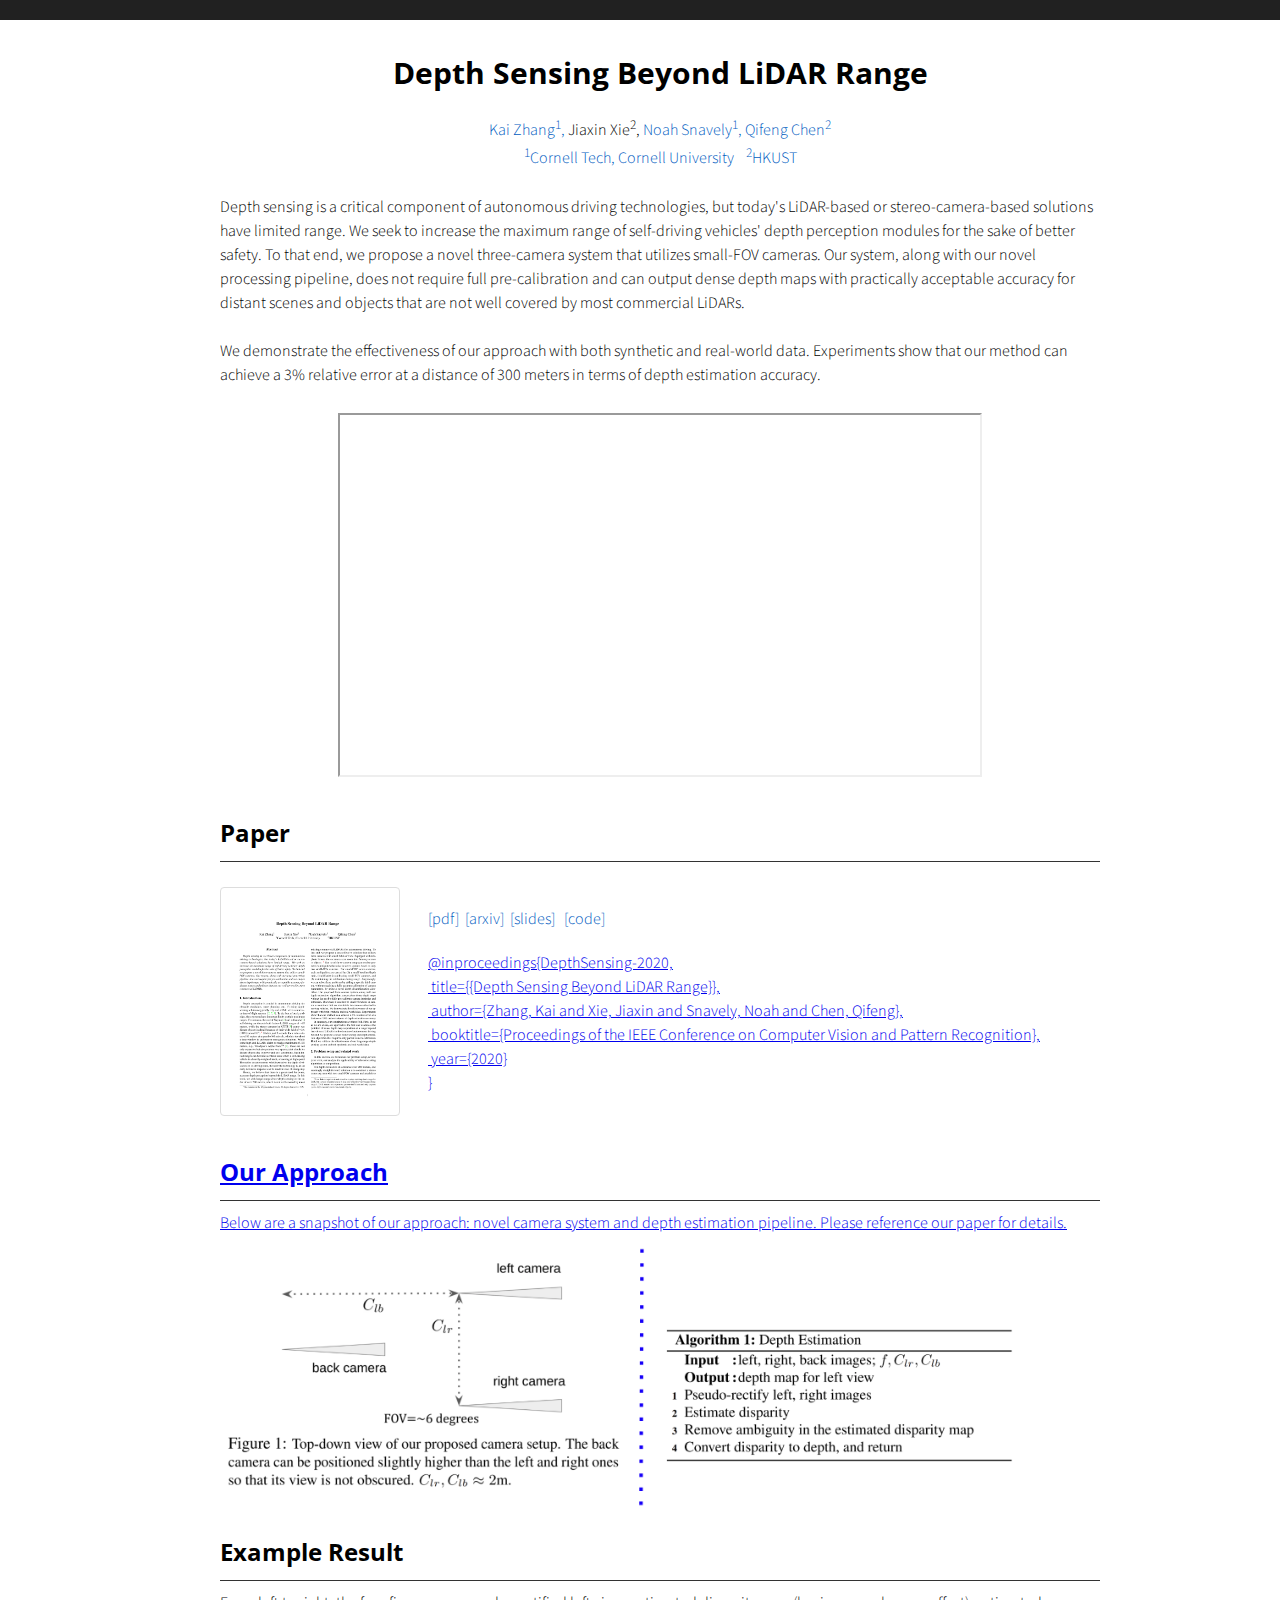
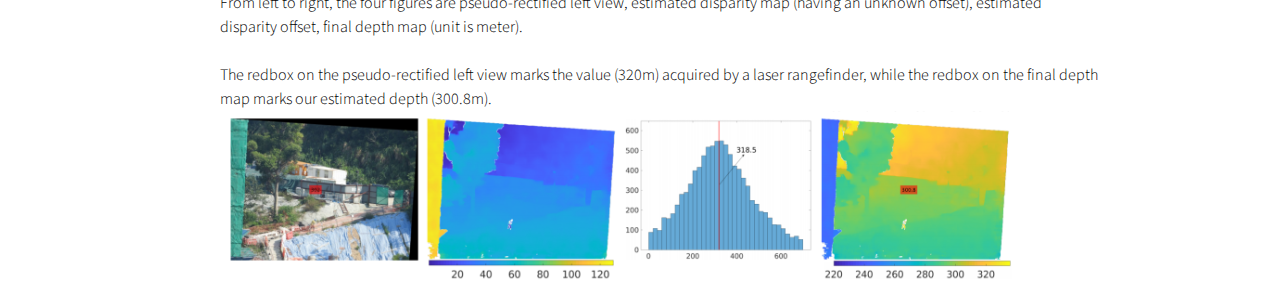
<file: index.html>
<!doctype html>
<html>

<head>
<script async src="https://www.googletagmanager.com/gtag/js?id=UA-148984682-3"></script>
<script>
  window.dataLayer = window.dataLayer || [];
  function gtag(){dataLayer.push(arguments);}
  gtag('js', new Date());

  gtag('config', 'UA-148984682-3');
</script>

  <title>Depth Sensing Beyond LiDAR Range</title>
  <meta charset="utf-8" name="viewport" content="width=device-width, initial-scale=1">
  <link href="css/frame.css" media="screen" rel="stylesheet" type="text/css" />
  <link href="css/controls.css" media="screen" rel="stylesheet" type="text/css" />
  <link href="css/custom.css" media="screen" rel="stylesheet" type="text/css" />
  <link href='https://fonts.googleapis.com/css?family=Open+Sans:400,700' rel='stylesheet' type='text/css'>
  <link href='https://fonts.googleapis.com/css?family=Open+Sans+Condensed:300,700' rel='stylesheet' type='text/css'>
  <link href="https://fonts.googleapis.com/css?family=Source+Sans+Pro:400,700" rel="stylesheet">
  <script src="https://ajax.googleapis.com/ajax/libs/jquery/3.3.1/jquery.min.js"></script>
  <script src="js/menu.js"></script>
  <style>
    .menu-index {
      color: rgb(255, 255, 255) !important;
      opacity: 1 !important;
      font-weight: 700 !important;
    }
  </style>
</head>

<body>
  <div class="menu-container"></div>
  <div class="content-container">
    <div class="content">
      <div class="content-table flex-column">

        <!--Title and Author-->
        <div class="flex-row">
          <div class="flex-item flex-column full-width">
            <h1 class="text" align="center">Depth Sensing Beyond LiDAR Range</h1>
            <p class="text" align="center">
              <a href="https://kai-46.github.io/website/">Kai Zhang<sup>1</sup>,</a>&nbsp;Jiaxin Xie<sup>2</sup>,&nbsp;<a href="http://cs.cornell.edu/~snavely">Noah Snavely<sup>1</sup>,</a>&nbsp;<a href="https://cqf.io/">Qifeng Chen<sup>2</sup></a><br>
              <a href="https://tech.cornell.edu/"> <sup>1</sup>Cornell Tech, Cornell University</a>&nbsp;&nbsp;&nbsp;&nbsp;<a href="https://www.ust.hk/home"><sup>2</sup>HKUST</a>
          </div>
        </div>
        <!--End of Title And Author-->

        <!--Abstract-->
        <div class="flex-row">
          <div class="flex-item flex-column full-width">
            <p class="text add-top-margin">
Depth sensing is a critical component of autonomous driving technologies, but today's LiDAR-based or stereo-camera-based solutions have limited range. We seek to increase the maximum range of self-driving vehicles' depth perception modules for the sake of better safety. To that end, we propose a novel three-camera system that utilizes small-FOV cameras. Our system, along with our novel processing pipeline, does not require full pre-calibration and can output dense depth maps with practically acceptable accuracy for distant scenes and objects that are not well covered by most commercial LiDARs. <br><br>

 We demonstrate the effectiveness of our approach with both synthetic and real-world data. Experiments show that our method can achieve a 3% relative error at a distance of 300 meters in terms of depth estimation accuracy.

            </p>
          </div>
        </div>
        <!--End of Abstarct-->

        <div class="flex-item flex-column full-width">
        <p align="center">
        <iframe width="640" height="360"
          src="https://www.youtube.com/embed/QXI5JQZ2JE0">
        </iframe>
        </p>
        </div>
 
        <!--Paper-->
        <div class="flex-row" id="paper">
          <div class="flex-item flex-column full-width">
            <h2 class="text add-top-margin">Paper</h2>
            <hr>
          </div>

          <div class="flex-item flex-item-stretch flex-column">
            <a href="./my_files/paper.pdf"><img class="image max-width-400" src="./my_files/paper_cover.png"></a>
          </div>

          <div class="flex-item flex-item-stretch-4 flex-column">
            <p class="text">
            <a href="./my_files/paper.pdf">[pdf]</a>&nbsp;&nbsp;<a href="https://arxiv.org/abs/2004.03048">[arxiv]</a>&nbsp;&nbsp;<a href="./my_files/slides.pdf">[slides]</a>
            &nbsp;&nbsp;<a href="https://github.com/Kai-46/DepthSensingBeyondLiDARRange">[code]
            </p>
            <p class="text">
              @inproceedings{DepthSensing-2020,<br>
                  &nbsp;title={{Depth Sensing Beyond LiDAR Range}},<br>
                  &nbsp;author={Zhang, Kai and Xie, Jiaxin and Snavely, Noah and Chen, Qifeng},<br>
                  &nbsp;booktitle={Proceedings of the IEEE Conference on Computer Vision and Pattern Recognition},<br>
                &nbsp;year={2020}<br>
              }<br></p>
          </div>
        </div>

        <!--Approach-->
        <div class="flex-row">
          <div class="flex-item flex-column full-width">
            <h2 class="text add-top-margin">Our Approach</h2>
            <hr>
 <!--            Our novel camera system consists of three small-FOV camereas that are able to zoom in distant scenes. The addition of the back camera, along with our novel depth estimation pipeline, makes it possible to address the geoemtric ambiguity, i.e., Bas-relief ambiguity, arising in the two-camera stereo setup. <br><br>
 -->
            Below are a snapshot of our approach: novel camera system and depth estimation pipeline. Please reference our paper for details. 
            <a href="./my_files/approach_overview.png" class="flex-column"><img width="800" src="./my_files/approach_overview.png"></a>
<!--             <a href="./my_files/camera_setup.png" class="flex-column"><img width="400" src="./my_files/camera_setup.png"></a>
            <a href="./my_files/depth_estimation.png" class="flex-column"><img width="400" src="./my_files/depth_estimation.png"></a> -->
          </div>
        </div>
        <!--End of Approach-->

        <!--Main Result-->
        <div class="flex-row" id="example-result">
          <div class="flex-item flex-column full-width">
            <h2 class="text add-top-margin">Example Result</h2>
            <hr>
            From left to right, the four figures are pseudo-rectified left view, estimated disparity map (having an unknown offset), estimated disparity offset, final depth map (unit is meter). <br><br>

            The redbox on the pseudo-rectified left view marks the value (320m) acquired by a laser rangefinder, while the redbox on the final depth map marks our estimated depth (300.8m). 
            <a href="./my_files/ex_results.png" class="flex-column"><img width="800" src="./my_files/ex_results.png"></a>

<!--          <h3 class="text add-top-margin">Input Images</h3>
          <div class="gallery">
            <a href="./my_files/0000_WV03_14NOV15_135121-P1BS-500171606160_05_P005.png" class="flex-column"><img src="./my_files/0000_WV03_14NOV15_135121-P1BS-500171606160_05_P005.png">
            </a>
            <a href="./my_files/0001_WV03_15JAN05_135727-P1BS-500497282040_01_P001.png" class="flex-column"><img src="./my_files/0001_WV03_15JAN05_135727-P1BS-500497282040_01_P001.png">
            </a>
            <a href="./my_files/0002_WV03_15JAN11_135414-P1BS-500497283010_01_P001.png" class="flex-column"><img src="./my_files/0002_WV03_15JAN11_135414-P1BS-500497283010_01_P001.png">
            </a>
            <p class="flex-column"><font size="50">&nbsp;&nbsp;&nbsp;&nbsp;&nbsp;&nbsp;...</font></p>
          </div>

         <p class="text add-top-margin">
            View all 47 input images&nbsp;<a href="https://drive.google.com/drive/folders/14jxu_hoRTCDoS_iD8k8nX2etVpwn_GmT?usp=sharing">[google drive link]</a>. The resolution of these images is around 30 cm per pixel.
          </p>

          <h3 class="text add-top-margin">Reconstructed Point Cloud</h3>
          <iframe src="./my_files/pointcloud.html" width="100%" height="500px" style="display: block;"></iframe>

          <h3 class="text add-top-margin">Metric Numbers</h3>
          <div class="gallery">
            <a href="./my_files/target_after_align.jpg" class="flex-column"><img src="./my_files/target_after_align.jpg">
              <div>Ground-truth Height Map</div>
            </a>
            <a href="./my_files/source_after_align.jpg" class="flex-column"><img src="./my_files/source_after_align.jpg">
              <div>Our Height Map</div>
            </a>
            <a href="./my_files/error_map.jpg" class="flex-column"><img src="./my_files/error_map.jpg">
              <div>Error Map</div>
            </a>
            <a href="./my_files/color_bar.png" class="flex-column"><img src="./my_files/color_bar.png">
              <div>Color Bar (Unit is Meter)</div>
            </a>
          </div>
          <p class="text">
          Median height error is 0.315 meters; completeness score is 72.5%. (completeness score is defined as the percentage of non-empty ground-truth height map cells where the reconstructed height value exists and is within 1 meter of the ground-truth value.) <br><br>

          Our work makes it possible to apply state-of-the-art 3D reconstruction methods from the computer vision community to satellite images. We show that our method is competitive in accuracy compared to a state-of-the-art pipeline specific to satellite imagery, while also demonstrating scalability and efficiency. In the long run, our goal is to bridge the gap between 3D reconstruction methods in the computer vision and remote sensing communities. 
          </p>
          </div> -->
        </div>
        <!--End of Main Result-->


        <!--Poster-->
<!--         <div class="flex-row" id="poster">
          <div class="flex-item flex-column full-width">
            <h2 class="add-top-margin">Poster</h2>
            <hr>
            <p class="text">
            <a href="./my_files/paper_poster.pdf">[Click to view our poster.]</a>
            </p>
        </div> -->
        <!--End of poster-->

        <!--Data-->
<!--         <div class="flex-row" id="data">
          <div class="flex-item flex-column full-width">
            <h2 class="add-top-margin">Data</h2>
            <hr>
            <p class="text">
              Our method (the SfM part of <a href="https://github.com/Kai-46/VisSatSatelliteStereo">[VisSatSatelliteStereo]</a>) converts the satellite imagery data to more conventional and accessible format:
            </p>
            <ul>
                <li>HDR images are tonemapped to LDR.</li>
                <li>RPC cameras are approximated with perspective cameras, which then are bundle-adjusted by our pipline.</li>
            </ul>
            <p class="text">
              You can <a href="https://drive.google.com/drive/folders/14-xbQKs0X0Wa4LNHizutg4wXYNqMSpqu?usp=sharing">download our data from google drive</a>. If you perform Multi-view Stereo on these images and cameras, the reconstructed point cloud will be in a local ENU coordinate system. We <a href="https://github.com/Kai-46/VisSatToolSet">provide this accompanying toolset [VisSatToolSet]</a> to convert the points' coordinates to the global coordinate system, i.e., (UTM east, UTM north, altitude), and report its accuracy by comparing to the ground-truth. 
            </p> -->

<!--             <p class="text">
Our data is based upon the <a href="https://spacenetchallenge.github.io/datasets/mvs_summary.html">public IARPA Multi-View Stereo 3D Mapping Challenge remote sensing dataset</a>. If you use our transformed data in your work, please include the following citations:
            </p>
            <ul>
              <li>@inproceedings{VisSat-2019,<br>
                  &nbsp;title={Leveraging Vision Reconstruction Pipelines for Satellite Imagery},<br>
                  &nbsp;author={Zhang, Kai and Sun, Jin and Snavely, Noah},<br>
                  &nbsp;booktitle={ICCV Workshop on 3D Reconstruction in the Wild (3DRW)},<br>
                &nbsp;year={2019}<br>
              }<br></li>
              <li>@inproceedings{bosch2016multiple,<br>
                  &nbsp;title={A multiple view stereo benchmark for satellite imagery},<br>
                  &nbsp;author={Bosch, Marc and Kurtz, Zachary and Hagstrom, Shea and Brown, Myron},<br>
                  &nbsp;booktitle={IEEE Applied Imagery Pattern Recognition Workshops},<br>
                &nbsp;year={2016}<br>
              }<br></li>
            </ul> -->
        </div>
        <!--End of Data-->

<!--         <div class="flex-row" id="gallery">
          <div class="flex-item flex-column full-width">
            <h2 class="text add-top-margin">Gallery</h2>
            <hr>
          <h3 class="text add-top-margin">Jacksonville, Florida, USA (37 images)</h3>
          <iframe src="./my_files/gallery/jacksonville/pointcloud.html" width="100%" height="500px" style="display: block;"></iframe>
        </div>
        <div> -->

        <!--Acknowlegements-->
<!--         <div class="flex-row">
          <div class="flex-item flex-column full-width">
            <h2 class="add-top-margin">Acknowledgements</h2>
            <hr>
            <p class="text">
The research is based upon work supported by the Office of the Director of National Intelligence (ODNI), Intelligence Advanced Research Projects Activity (IARPA), via DOI/IBC Contract Number D17PC00287. The views and conclusions contained herein are those of the authors and should not be interpreted as necessarily representing the official policies or endorsements, either expressed or implied, of the ODNI, IARPA, or the U.S. Government. The U.S. Government is authorized to reproduce and distribute reprints for Governmental purposes notwithstanding any copyright annotation thereon.
            </p>
          </div>
        </div> -->
        <!--End of Acknowledgements-->



        </div>
    </div>
  </div>
</body>

</html>
</file>
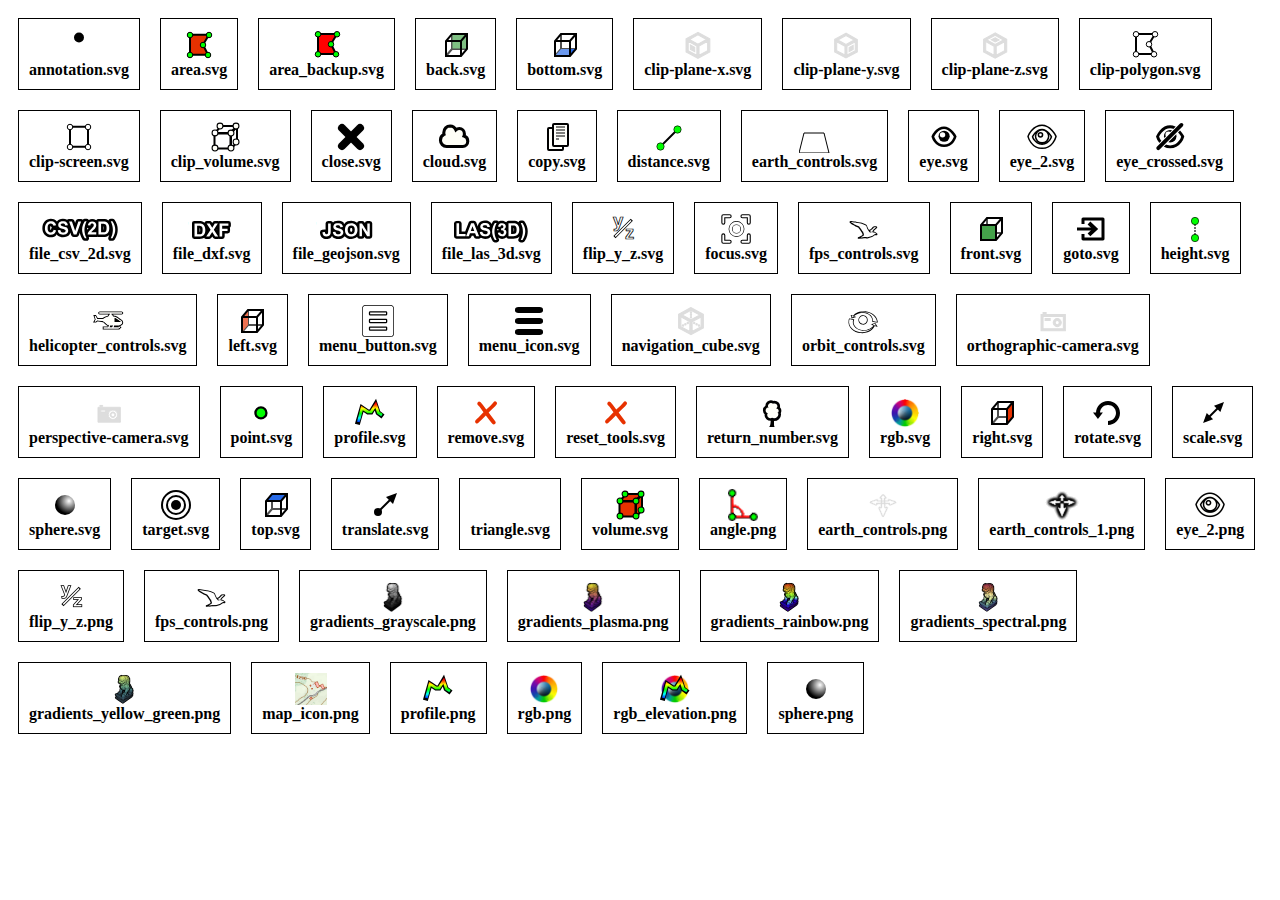
<file: libs/potree/resources/icons/index.html>
<html>
				<head>
					<style>
						.icon_container{
							border: 1px solid black;
							margin: 10px;
							padding: 10px;
						}
					</style>
				</head>
				<body>
					<div id="icons_container">
						
			<span class="icon_container" style="position: relative; float: left">
				<center>
				<img src="annotation.svg" style="height: 32px;"/>
				<div style="font-weight: bold">annotation.svg</div>
				</center>
			</span>
			
			<span class="icon_container" style="position: relative; float: left">
				<center>
				<img src="area.svg" style="height: 32px;"/>
				<div style="font-weight: bold">area.svg</div>
				</center>
			</span>
			
			<span class="icon_container" style="position: relative; float: left">
				<center>
				<img src="area_backup.svg" style="height: 32px;"/>
				<div style="font-weight: bold">area_backup.svg</div>
				</center>
			</span>
			
			<span class="icon_container" style="position: relative; float: left">
				<center>
				<img src="back.svg" style="height: 32px;"/>
				<div style="font-weight: bold">back.svg</div>
				</center>
			</span>
			
			<span class="icon_container" style="position: relative; float: left">
				<center>
				<img src="bottom.svg" style="height: 32px;"/>
				<div style="font-weight: bold">bottom.svg</div>
				</center>
			</span>
			
			<span class="icon_container" style="position: relative; float: left">
				<center>
				<img src="clip-plane-x.svg" style="height: 32px;"/>
				<div style="font-weight: bold">clip-plane-x.svg</div>
				</center>
			</span>
			
			<span class="icon_container" style="position: relative; float: left">
				<center>
				<img src="clip-plane-y.svg" style="height: 32px;"/>
				<div style="font-weight: bold">clip-plane-y.svg</div>
				</center>
			</span>
			
			<span class="icon_container" style="position: relative; float: left">
				<center>
				<img src="clip-plane-z.svg" style="height: 32px;"/>
				<div style="font-weight: bold">clip-plane-z.svg</div>
				</center>
			</span>
			
			<span class="icon_container" style="position: relative; float: left">
				<center>
				<img src="clip-polygon.svg" style="height: 32px;"/>
				<div style="font-weight: bold">clip-polygon.svg</div>
				</center>
			</span>
			
			<span class="icon_container" style="position: relative; float: left">
				<center>
				<img src="clip-screen.svg" style="height: 32px;"/>
				<div style="font-weight: bold">clip-screen.svg</div>
				</center>
			</span>
			
			<span class="icon_container" style="position: relative; float: left">
				<center>
				<img src="clip_volume.svg" style="height: 32px;"/>
				<div style="font-weight: bold">clip_volume.svg</div>
				</center>
			</span>
			
			<span class="icon_container" style="position: relative; float: left">
				<center>
				<img src="close.svg" style="height: 32px;"/>
				<div style="font-weight: bold">close.svg</div>
				</center>
			</span>
			
			<span class="icon_container" style="position: relative; float: left">
				<center>
				<img src="cloud.svg" style="height: 32px;"/>
				<div style="font-weight: bold">cloud.svg</div>
				</center>
			</span>
			
			<span class="icon_container" style="position: relative; float: left">
				<center>
				<img src="copy.svg" style="height: 32px;"/>
				<div style="font-weight: bold">copy.svg</div>
				</center>
			</span>
			
			<span class="icon_container" style="position: relative; float: left">
				<center>
				<img src="distance.svg" style="height: 32px;"/>
				<div style="font-weight: bold">distance.svg</div>
				</center>
			</span>
			
			<span class="icon_container" style="position: relative; float: left">
				<center>
				<img src="earth_controls.svg" style="height: 32px;"/>
				<div style="font-weight: bold">earth_controls.svg</div>
				</center>
			</span>
			
			<span class="icon_container" style="position: relative; float: left">
				<center>
				<img src="eye.svg" style="height: 32px;"/>
				<div style="font-weight: bold">eye.svg</div>
				</center>
			</span>
			
			<span class="icon_container" style="position: relative; float: left">
				<center>
				<img src="eye_2.svg" style="height: 32px;"/>
				<div style="font-weight: bold">eye_2.svg</div>
				</center>
			</span>
			
			<span class="icon_container" style="position: relative; float: left">
				<center>
				<img src="eye_crossed.svg" style="height: 32px;"/>
				<div style="font-weight: bold">eye_crossed.svg</div>
				</center>
			</span>
			
			<span class="icon_container" style="position: relative; float: left">
				<center>
				<img src="file_csv_2d.svg" style="height: 32px;"/>
				<div style="font-weight: bold">file_csv_2d.svg</div>
				</center>
			</span>
			
			<span class="icon_container" style="position: relative; float: left">
				<center>
				<img src="file_dxf.svg" style="height: 32px;"/>
				<div style="font-weight: bold">file_dxf.svg</div>
				</center>
			</span>
			
			<span class="icon_container" style="position: relative; float: left">
				<center>
				<img src="file_geojson.svg" style="height: 32px;"/>
				<div style="font-weight: bold">file_geojson.svg</div>
				</center>
			</span>
			
			<span class="icon_container" style="position: relative; float: left">
				<center>
				<img src="file_las_3d.svg" style="height: 32px;"/>
				<div style="font-weight: bold">file_las_3d.svg</div>
				</center>
			</span>
			
			<span class="icon_container" style="position: relative; float: left">
				<center>
				<img src="flip_y_z.svg" style="height: 32px;"/>
				<div style="font-weight: bold">flip_y_z.svg</div>
				</center>
			</span>
			
			<span class="icon_container" style="position: relative; float: left">
				<center>
				<img src="focus.svg" style="height: 32px;"/>
				<div style="font-weight: bold">focus.svg</div>
				</center>
			</span>
			
			<span class="icon_container" style="position: relative; float: left">
				<center>
				<img src="fps_controls.svg" style="height: 32px;"/>
				<div style="font-weight: bold">fps_controls.svg</div>
				</center>
			</span>
			
			<span class="icon_container" style="position: relative; float: left">
				<center>
				<img src="front.svg" style="height: 32px;"/>
				<div style="font-weight: bold">front.svg</div>
				</center>
			</span>
			
			<span class="icon_container" style="position: relative; float: left">
				<center>
				<img src="goto.svg" style="height: 32px;"/>
				<div style="font-weight: bold">goto.svg</div>
				</center>
			</span>
			
			<span class="icon_container" style="position: relative; float: left">
				<center>
				<img src="height.svg" style="height: 32px;"/>
				<div style="font-weight: bold">height.svg</div>
				</center>
			</span>
			
			<span class="icon_container" style="position: relative; float: left">
				<center>
				<img src="helicopter_controls.svg" style="height: 32px;"/>
				<div style="font-weight: bold">helicopter_controls.svg</div>
				</center>
			</span>
			
			<span class="icon_container" style="position: relative; float: left">
				<center>
				<img src="left.svg" style="height: 32px;"/>
				<div style="font-weight: bold">left.svg</div>
				</center>
			</span>
			
			<span class="icon_container" style="position: relative; float: left">
				<center>
				<img src="menu_button.svg" style="height: 32px;"/>
				<div style="font-weight: bold">menu_button.svg</div>
				</center>
			</span>
			
			<span class="icon_container" style="position: relative; float: left">
				<center>
				<img src="menu_icon.svg" style="height: 32px;"/>
				<div style="font-weight: bold">menu_icon.svg</div>
				</center>
			</span>
			
			<span class="icon_container" style="position: relative; float: left">
				<center>
				<img src="navigation_cube.svg" style="height: 32px;"/>
				<div style="font-weight: bold">navigation_cube.svg</div>
				</center>
			</span>
			
			<span class="icon_container" style="position: relative; float: left">
				<center>
				<img src="orbit_controls.svg" style="height: 32px;"/>
				<div style="font-weight: bold">orbit_controls.svg</div>
				</center>
			</span>
			
			<span class="icon_container" style="position: relative; float: left">
				<center>
				<img src="orthographic-camera.svg" style="height: 32px;"/>
				<div style="font-weight: bold">orthographic-camera.svg</div>
				</center>
			</span>
			
			<span class="icon_container" style="position: relative; float: left">
				<center>
				<img src="perspective-camera.svg" style="height: 32px;"/>
				<div style="font-weight: bold">perspective-camera.svg</div>
				</center>
			</span>
			
			<span class="icon_container" style="position: relative; float: left">
				<center>
				<img src="point.svg" style="height: 32px;"/>
				<div style="font-weight: bold">point.svg</div>
				</center>
			</span>
			
			<span class="icon_container" style="position: relative; float: left">
				<center>
				<img src="profile.svg" style="height: 32px;"/>
				<div style="font-weight: bold">profile.svg</div>
				</center>
			</span>
			
			<span class="icon_container" style="position: relative; float: left">
				<center>
				<img src="remove.svg" style="height: 32px;"/>
				<div style="font-weight: bold">remove.svg</div>
				</center>
			</span>
			
			<span class="icon_container" style="position: relative; float: left">
				<center>
				<img src="reset_tools.svg" style="height: 32px;"/>
				<div style="font-weight: bold">reset_tools.svg</div>
				</center>
			</span>
			
			<span class="icon_container" style="position: relative; float: left">
				<center>
				<img src="return_number.svg" style="height: 32px;"/>
				<div style="font-weight: bold">return_number.svg</div>
				</center>
			</span>
			
			<span class="icon_container" style="position: relative; float: left">
				<center>
				<img src="rgb.svg" style="height: 32px;"/>
				<div style="font-weight: bold">rgb.svg</div>
				</center>
			</span>
			
			<span class="icon_container" style="position: relative; float: left">
				<center>
				<img src="right.svg" style="height: 32px;"/>
				<div style="font-weight: bold">right.svg</div>
				</center>
			</span>
			
			<span class="icon_container" style="position: relative; float: left">
				<center>
				<img src="rotate.svg" style="height: 32px;"/>
				<div style="font-weight: bold">rotate.svg</div>
				</center>
			</span>
			
			<span class="icon_container" style="position: relative; float: left">
				<center>
				<img src="scale.svg" style="height: 32px;"/>
				<div style="font-weight: bold">scale.svg</div>
				</center>
			</span>
			
			<span class="icon_container" style="position: relative; float: left">
				<center>
				<img src="sphere.svg" style="height: 32px;"/>
				<div style="font-weight: bold">sphere.svg</div>
				</center>
			</span>
			
			<span class="icon_container" style="position: relative; float: left">
				<center>
				<img src="target.svg" style="height: 32px;"/>
				<div style="font-weight: bold">target.svg</div>
				</center>
			</span>
			
			<span class="icon_container" style="position: relative; float: left">
				<center>
				<img src="top.svg" style="height: 32px;"/>
				<div style="font-weight: bold">top.svg</div>
				</center>
			</span>
			
			<span class="icon_container" style="position: relative; float: left">
				<center>
				<img src="translate.svg" style="height: 32px;"/>
				<div style="font-weight: bold">translate.svg</div>
				</center>
			</span>
			
			<span class="icon_container" style="position: relative; float: left">
				<center>
				<img src="triangle.svg" style="height: 32px;"/>
				<div style="font-weight: bold">triangle.svg</div>
				</center>
			</span>
			
			<span class="icon_container" style="position: relative; float: left">
				<center>
				<img src="volume.svg" style="height: 32px;"/>
				<div style="font-weight: bold">volume.svg</div>
				</center>
			</span>
			
			<span class="icon_container" style="position: relative; float: left">
				<center>
				<img src="angle.png" style="height: 32px;"/>
				<div style="font-weight: bold">angle.png</div>
				</center>
			</span>
			
			<span class="icon_container" style="position: relative; float: left">
				<center>
				<img src="earth_controls.png" style="height: 32px;"/>
				<div style="font-weight: bold">earth_controls.png</div>
				</center>
			</span>
			
			<span class="icon_container" style="position: relative; float: left">
				<center>
				<img src="earth_controls_1.png" style="height: 32px;"/>
				<div style="font-weight: bold">earth_controls_1.png</div>
				</center>
			</span>
			
			<span class="icon_container" style="position: relative; float: left">
				<center>
				<img src="eye_2.png" style="height: 32px;"/>
				<div style="font-weight: bold">eye_2.png</div>
				</center>
			</span>
			
			<span class="icon_container" style="position: relative; float: left">
				<center>
				<img src="flip_y_z.png" style="height: 32px;"/>
				<div style="font-weight: bold">flip_y_z.png</div>
				</center>
			</span>
			
			<span class="icon_container" style="position: relative; float: left">
				<center>
				<img src="fps_controls.png" style="height: 32px;"/>
				<div style="font-weight: bold">fps_controls.png</div>
				</center>
			</span>
			
			<span class="icon_container" style="position: relative; float: left">
				<center>
				<img src="gradients_grayscale.png" style="height: 32px;"/>
				<div style="font-weight: bold">gradients_grayscale.png</div>
				</center>
			</span>
			
			<span class="icon_container" style="position: relative; float: left">
				<center>
				<img src="gradients_plasma.png" style="height: 32px;"/>
				<div style="font-weight: bold">gradients_plasma.png</div>
				</center>
			</span>
			
			<span class="icon_container" style="position: relative; float: left">
				<center>
				<img src="gradients_rainbow.png" style="height: 32px;"/>
				<div style="font-weight: bold">gradients_rainbow.png</div>
				</center>
			</span>
			
			<span class="icon_container" style="position: relative; float: left">
				<center>
				<img src="gradients_spectral.png" style="height: 32px;"/>
				<div style="font-weight: bold">gradients_spectral.png</div>
				</center>
			</span>
			
			<span class="icon_container" style="position: relative; float: left">
				<center>
				<img src="gradients_yellow_green.png" style="height: 32px;"/>
				<div style="font-weight: bold">gradients_yellow_green.png</div>
				</center>
			</span>
			
			<span class="icon_container" style="position: relative; float: left">
				<center>
				<img src="map_icon.png" style="height: 32px;"/>
				<div style="font-weight: bold">map_icon.png</div>
				</center>
			</span>
			
			<span class="icon_container" style="position: relative; float: left">
				<center>
				<img src="profile.png" style="height: 32px;"/>
				<div style="font-weight: bold">profile.png</div>
				</center>
			</span>
			
			<span class="icon_container" style="position: relative; float: left">
				<center>
				<img src="rgb.png" style="height: 32px;"/>
				<div style="font-weight: bold">rgb.png</div>
				</center>
			</span>
			
			<span class="icon_container" style="position: relative; float: left">
				<center>
				<img src="rgb_elevation.png" style="height: 32px;"/>
				<div style="font-weight: bold">rgb_elevation.png</div>
				</center>
			</span>
			
			<span class="icon_container" style="position: relative; float: left">
				<center>
				<img src="sphere.png" style="height: 32px;"/>
				<div style="font-weight: bold">sphere.png</div>
				</center>
			</span>
			
					</div>
				</body>
			</html>
</file>
<file: css/frame.css>
/*************************************************************************
 * GitHub: https://github.com/yenchiah/project-website-template
 * Version: v3.13
 * This CSS file is for the website frame
 * If you want to keep this template updated, avoid modifying this file
 * Instead, add your own CSS in the index.css
 *************************************************************************/

html,
body {
  margin: 0;
  padding: 0;
  background-color: white;
  font-family: 'Open Sans', Helvetica, Arial, sans-serif;
  left: 0;
  right: 0;
  width: auto;
}

a {
  outline: none;
  cursor: pointer;
}

img {
  -webkit-touch-callout: none;
  -webkit-user-select: none;
  -khtml-user-select: none;
  -moz-user-select: none;
  -ms-user-select: none;
  user-select: none;
}

video {
  -webkit-touch-callout: none;
  -webkit-user-select: none;
  -khtml-user-select: none;
  -moz-user-select: none;
  -ms-user-select: none;
  user-select: none;
}

h1 {
  width:100%;
  font-size: 30px;
  margin: 40px 0 0 0;
  padding: 0;
  font-weight: bold;
  font-family: 'Open Sans', Helvetica, Arial, sans-serif;
  text-align: center;
}

h2 {
  font-size: 24px;
  margin: 10px 0 0 0;
  padding: 0;
  font-weight: bold;
  font-family: 'Open Sans', Helvetica, Arial, sans-serif;
}

h3 {
  font-size: 18px;
  margin: 10px 0 0 0;
  padding: 0;
  font-weight: bold;
  font-family: 'Open Sans', Helvetica, Arial, sans-serif;
}

ul {
  margin: 10px 0 10px 0;
}

hr {
  border: 0;
  height: 1px;
  background: #333;
  margin: 0 0 10px 0;
}

.menu-container {
  z-index: 2;
  position: relative;
  width: 100%;
  background-color: #212121;
  min-width: 300px;
  -webkit-touch-callout: none;
  -webkit-user-select: none;
  -khtml-user-select: none;
  -moz-user-select: none;
  -ms-user-select: none;
  user-select: none;
}

.menu {
  position: relative;
  margin: 0 auto;
  max-width: 900px;
}

.menu-table {
  padding: 10px 10px;
  width: 100%;
  margin: 0;
}

.menu-highlight {
  color: rgb(255, 255, 255) !important;
  opacity: 1 !important;
  font-weight: 700 !important;
}

.logo {
  margin-left: 20px;
}

.logo a {
  color: rgba(255, 255, 255, 0.8);
  font-family: 'Open Sans Condensed', Helvetica, Arial, sans-serif;
  font-size: 30px;
  text-decoration: none;
  font-weight: 700;
  flex: 1 auto;
}

.menu-button {
  width: 40px;
  height: 40px;
  display: none;
  cursor: pointer;
  margin-right: 20px;
}

.menu-button img {
  width: 30px;
  height: 30px;
}

.menu-items a {
  color: rgba(255, 255, 255, 0.8);
  text-decoration: none;
  font-weight: 400;
  font-size: 18px;
  flex: 1 auto;
  transition: opacity 0.1s ease-in-out;
  -moz-transition: opacity 0.1s ease-in-out;
  -webkit-transition: opacity 0.1s ease-in-out;
  font-family: 'Open Sans', Helvetica, Arial, sans-serif;
  white-space: nowrap;
}

.menu-items a:not(:last-child) {
  margin-right: 25px;
}

.menu-items a:hover {
  color: rgb(255, 255, 255);
  opacity: 1;
}

.content-container {
  z-index: 1;
  position: relative;
  width: 100%;
  min-width: 300px;
}

.content {
  position: relative;
  margin: 0 auto;
  font-size: 16px;
  font-family: 'Source Sans Pro', Helvetica, Arial, sans-serif;
  font-weight: 300;
  line-height: 1.5;
  max-width: 900px;
}

.content p a {
  text-decoration: none;
  color: #005cbf;
}

.content p a:hover {
  text-decoration: underline;
}

.content-table {
  padding: 20px 10px;
  width: 100%;
  margin: 0;
}

.flex-column {
  display: flex;
  flex-direction: column;
  flex-wrap: wrap;
  justify-content: flex-start;
  align-items: stretch;
  align-content: stretch;
  box-sizing: border-box;
}

.flex-row-space-between {
  display: flex;
  flex-direction: row;
  flex-wrap: wrap;
  justify-content: space-between;
  align-items: center;
  align-content: stretch;
  box-sizing: border-box;
}

.flex-row {
  display: flex;
  flex-direction: row;
  flex-wrap: wrap;
  justify-content: flex-start;
  align-items: center;
  align-content: stretch;
  box-sizing: border-box;
}

.flex-row-center {
  display: flex;
  flex-direction: row;
  flex-wrap: wrap;
  justify-content: center;
  align-items: center;
  align-content: stretch;
  box-sizing: border-box;
}

.flex-item-stretch {
  flex: 1 auto;
}

.flex-item-stretch-2 {
  flex: 1 auto;
}

.flex-item-stretch-3 {
  flex: 1 auto;
}

.flex-item-stretch-4 {
  flex: 1 auto;
}

.flex-item-stretch-5 {
  flex: 1 auto;
}

.flex-item {
  margin: 0 20px;
}

.left-align {
  float: left;
}

.right-align {
  float: right;
}

.full-width {
  width: 100%;
}

.badge-text {
  font-size: 30px;
  font-weight: 700;
}

.text {
  margin: 10px 0 10px 0;
  padding: 0;
}

.text-large-margin {
  margin: 15px 0 15px 0;
  padding: 0;
}

.text-small-margin {
  margin: 5px 0 5px 0;
  padding: 0;
}

.text-no-margin {
  margin: 0;
  padding: 0;
}

.image {
  border-radius: 2px;
  width: 100%;
  margin: 15px 0;
  -webkit-touch-callout: none;
  -webkit-user-select: none;
  -khtml-user-select: none;
  -moz-user-select: none;
  -ms-user-select: none;
  user-select: none;
  display: flex;
}

.image-center {
  display: block;
  margin-left: auto;
  margin-right: auto;
  width: 50%;
}

.image img,
.image video {
  width: 100%;
  height: auto;
  box-sizing: border-box;
  display: table-cell;
  overflow: hidden;
  border-radius: 2px;
}

.adaptive-image {
  background-position: center;
  background-repeat: no-repeat;
  background-size: cover;
}

.image-wrap-text {
  float: left;
  margin: 5px 40px 25px 0;
}

.image-caption {
  width: 100%;
  text-align: center;
  margin-top: -10px;
  margin-bottom: 10px;
}

.max-width-400 {
  max-width: 400px;
  border: 1px solid #ddd;
  padding: 5px;
  border-radius: 4px;
}

.max-width-140 {
  max-width: 140px;
  border: 1px solid #ddd;
  padding: 5px;
  border-radius: 4px;
}

ol.publication {
  display: flex;
  flex-direction: column-reverse;
  list-style: none;
  margin: 7px 0 7px 0;
  padding: 0;
  flex-wrap: wrap;
}

ol.publication li {
  display: flex;
  align-items: baseline;
  margin: 0;
  padding: 0;
}

ol.publication li p:before {
  line-height: 1;
  margin-right: 5px;
}

ol.publication.C-list {
  counter-reset: C-counter;
}

ol.publication.C-list li p {
  counter-increment: C-counter;
}

ol.publication.C-list li p:before {
  content: "[C"counter(C-counter)"]";
}

ol.publication.J-list {
  counter-reset: J-counter;
}

ol.publication.J-list li p {
  counter-increment: J-counter;
}

ol.publication.J-list li p:before {
  content: "[J"counter(J-counter)"]";
}

ol.publication.T-list {
  counter-reset: T-counter;
}

ol.publication.T-list li p {
  counter-increment: T-counter;
}

ol.publication.T-list li p:before {
  content: "[T"counter(T-counter)"]";
}

ol.publication.O-list {
  counter-reset: O-counter;
}

ol.publication.O-list li p {
  counter-increment: O-counter;
}

ol.publication.O-list li p:before {
  content: "[O"counter(O-counter)"]";
}

ol.publication.P-list {
  counter-reset: P-counter;
}

ol.publication.P-list li p {
  counter-increment: P-counter;
}

ol.publication.P-list li p:before {
  content: "[P"counter(P-counter)"]";
}

ol.publication.M-list {
  counter-reset: M-counter;
}

ol.publication.M-list li p {
  counter-increment: M-counter;
}

ol.publication.M-list li p:before {
  content: "[M"counter(M-counter)"]";
}

ol.publication.F-list {
  counter-reset: F-counter;
}

ol.publication.F-list li p {
  counter-increment: F-counter;
}

ol.publication.F-list li p:before {
  content: "[F"counter(F-counter)"]";
}

ol.publication.A-list {
  counter-reset: A-counter;
}

ol.publication.A-list li p {
  counter-increment: A-counter;
}

ol.publication.A-list li p:before {
  content: "[A"counter(A-counter)"]";
}

.noselect {
  -webkit-touch-callout: none;
  -webkit-user-select: none;
  -khtml-user-select: none;
  -moz-user-select: none;
  -ms-user-select: none;
  user-select: none;
}

.center-align-content {
  display: flex;
  justify-content: center;
  align-items: center;
}

.left-align-content {
  display: flex;
  justify-content: flex-start;
  align-items: center;
}

.text-large {
  font-size: 20px;
}

.text-small {
  font-size: 12px;
}

.text-italic {
  font-style: italic;
}

.text-justify {
  text-align: justify;
}

.text-center {
  text-align: center;
}

.iframe-container {
  position: relative;
  top: 61px;
  bottom: 0;
  left: 0;
  height: auto;
  width: 100%;
  min-width: 300px;
}

.iframe {
  border: 0;
  width: 100%;
  height: 100%;
}

.force-no-scroll {
  overflow-y: hidden;
}

.force-scroll {
  overflow-y: scroll;
}

.highlight-text {
  font-weight: bold;
}

.add-top-margin {
  margin-top: 15px;
}

.add-top-margin-small {
  margin-top: 5px;
}

.add-bottom-margin {
  margin-bottom: 15px;
}

.add-bottom-margin-small {
  margin-bottom: 5px;
}

.custom-text-info,
.custom-text-info p,
.custom-text-info a {
  color: #17a2b8;
}

.custom-text-info a:hover {
  color: #007082;
}

.custom-text-primary,
.custom-text-primary p,
.custom-text-primary a {
  color: #007bff;
}

.custom-text-primary a:hover {
  color: #005cbf;
}

.custom-text-danger,
.custom-text-danger p,
.custom-text-danger a {
  color: #dc3545;
}

.custom-text-danger a:hover {
  color: #a71120;
}

.gallery {
  display: flex;
  flex-direction: row;
  flex-wrap: wrap;
  justify-content: flex-start;
  align-items: center;
  align-content: stretch;
  box-sizing: border-box;
  width: 100%;
  padding: 0 10px;
}

.gallery a {
  border: 1px solid rgba(0, 0, 0, 0);
  color: black;
  text-decoration: none;
  padding: 10px;
  cursor: default;
  -webkit-touch-callout: none;
  -webkit-user-select: none;
  -khtml-user-select: none;
  -moz-user-select: none;
  -ms-user-select: none;
  user-select: none;
}

.gallery a>img,
.gallery a>video {
  border-radius: 2px;
  width: 100%;
  background-image: url(../img/loading.gif);
  background-repeat: no-repeat;
  background-size: 30px 30px;
  background-position: center;
  min-height: 50px;
}

.gallery a>div {
  width: 100%;
  text-align: center;
}

@media screen and (min-width: 900px) {
  .flex-item-stretch {
    flex: 1;
  }

  .flex-item-stretch-2 {
    flex: 2;
  }

  .flex-item-stretch-3 {
    flex: 3;
  }

  .flex-item-stretch-4 {
    flex: 4;
  }

  .flex-item-stretch-5 {
    flex: 5;
  }
}

@media screen and (max-width: 750px) {
  .logo {
    -webkit-tap-highlight-color: transparent;
  }

  .menu-items {
    display: none;
    width: 100%;
  }

  .menu-items a:first-child {
    margin-top: 10px;
  }

  .menu-items a {
    width: 100%;
    padding: 10px 0;
    border-top: 1px solid rgba(255, 255, 255, 0.5);
  }

  .menu-button {
    display: flex;
    flex-direction: row;
    flex-wrap: wrap;
    justify-content: flex-end;
    align-items: center;
    align-content: stretch;
    box-sizing: border-box;
    -webkit-tap-highlight-color: transparent;
  }

  .menu-button:focus {
    pointer-events: none;
  }

  .menu-button:focus+.menu-items {
    display: block;
  }

  .menu-button:focus+.menu-items a {
    display: block;
  }

  .menu-items:hover {
    display: block;
  }

  .menu-items>a {
    display: block;
  }

  .image-wrap-text {
    max-width: 100%;
    margin-bottom: 20px;
  }
}

@media screen and (min-width: 900px) {
  .gallery a {
    flex: 1 0 25%;
    max-width: 25%;
  }
}

@media screen and (min-width: 700px) and (max-width: 900px) {
  .gallery a {
    flex: 1 0 33.3%;
    max-width: 33.3%;
  }
}

@media screen and (min-width: 500px) and (max-width: 700px) {
  .gallery a {
    flex: 1 0 50%;
    max-width: 50%;
  }
}

@media screen and (max-width: 500px) {
  .gallery a {
    flex: 1 0 100%;
    max-width: 100%;
  }
}
</file>
<file: css/controls.css>
/*************************************************************************
 * GitHub: https://github.com/yenchiah/project-website-template
 * Version: v3.13
 * This CSS file has control elements that do not require JavaScript
 * If you want to keep this template updated, avoid modifying this file
 * Instead, add your own CSS in the index.css
 *************************************************************************/

.custom-image-button {
  display: flex;
  flex-direction: column;
  flex-wrap: wrap;
  justify-content: flex-start;
  align-items: stretch;
  align-content: stretch;
  box-sizing: border-box;
  text-decoration: none;
  -webkit-touch-callout: none;
  -webkit-user-select: none;
  -khtml-user-select: none;
  -moz-user-select: none;
  -ms-user-select: none;
  user-select: none;
}

.custom-button {
  font-family: 'Open Sans', Helvetica, Arial, sans-serif;
  padding: 10px 20px;
  text-align: center;
  font-size: 14px;
  line-height: 15px;
  outline: none;
  border-radius: 2px;
  cursor: pointer;
  box-shadow: none;
  transition: background-color 0.1s, box-shadow 0.1s, border 0.1s;
  text-decoration: none;
  display: block;
  box-sizing: border-box;
  color: white;
  border: 1px solid #7d7d7d;
  background-color: #7d7d7d;
  -webkit-touch-callout: none;
  -webkit-user-select: none;
  -khtml-user-select: none;
  -moz-user-select: none;
  -ms-user-select: none;
  user-select: none;
}

.custom-button:not(:disabled):hover {
  background-color: #4d4d4d;
  border-color: #4d4d4d;
}

.custom-button:not(:disabled):active {
  background-color: #4d4d4d;
  border-color: #4d4d4d;
}

.custom-button:disabled {
  opacity: 0.4;
  cursor: default;
}

.custom-button-primary {
  background-color: #007bff;
  border-color: #007bff;
}

.custom-button-primary:not(:disabled):hover {
  background-color: #005cbf;
  border-color: #005cbf;
}

.custom-button-primary:not(:disabled):active {
  background-color: #005cbf;
  border-color: #005cbf;
}

.custom-button-danger {
  background-color: #dc3545;
  border-color: #dc3545;
}

.custom-button-danger:not(:disabled):hover {
  background-color: #a71120;
  border-color: #a71120;
}

.custom-button-danger:not(:disabled):active {
  background-color: #a71120;
  border-color: #a71120;
}

.custom-button-info {
  background-color: #17a2b8;
  border-color: #17a2b8;
}

.custom-button-info:not(:disabled):hover {
  background-color: #007082;
  border-color: #007082;
}

.custom-button-info:not(:disabled):active {
  background-color: #007082;
  border-color: #007082;
}

.custom-button-flat {
  font-family: 'Open Sans', Helvetica, Arial, sans-serif;
  text-align: center;
  font-size: 16px;
  line-height: 16px;
  outline: none;
  border-radius: 48px;
  cursor: pointer;
  box-shadow: none;
  transition: background-color 0.1s, box-shadow 0.1s, border 0.1s;
  text-decoration: none;
  color: black;
  border: 1px solid #777777;
  background-color: white;
  padding: 13px;
  display: flex;
  flex-direction: row;
  flex-wrap: wrap;
  justify-content: center;
  align-items: center;
  align-content: center;
  box-sizing: border-box;
  -webkit-touch-callout: none;
  -webkit-user-select: none;
  -khtml-user-select: none;
  -moz-user-select: none;
  -ms-user-select: none;
  user-select: none;
}

.custom-button-flat.large {
  font-size: 18px;
  line-height: 18px;
  padding: 17px;
  border-radius: 56px;
}

.custom-button-flat.small {
  font-size: 14px;
  line-height: 14px;
  padding: 12px;
  border-radius: 42px;
}

.custom-button-flat:disabled {
  opacity: 0.4;
  cursor: default;
}

.custom-button-flat img {
  width: 20px;
  height: 20px;
}

.custom-button-flat.small img {
  width: 16px;
  height: 16px;
}

.custom-button-flat.large img {
  width: 24px;
  height: 24px;
}

.custom-button-flat span {
  margin-left: 6px;
}

.custom-textbox {
  font-family: 'Source Sans Pro', Helvetica, Arial, sans-serif;
  box-sizing: border-box;
  padding: 5px 10px;
  background: rgb(255, 255, 255);
  border: 1px solid #7d7d7d;
  font-size: 16px !important;
  outline: none;
  border-radius: 2px;
  width: 100%;
  min-height: 37px;
  max-height: 37px;
  resize: vertical;
}

textarea.custom-textbox {
  min-height: 60px !important;
  max-height: 200px !important;
}

input[readonly].custom-textbox {
  cursor: default;
  pointer-events: none;
  background: rgb(230, 230, 230);
}

.control-group {
  display: flex;
  flex-direction: row;
  flex-wrap: wrap;
  justify-content: flex-start;
  align-items: center;
  align-content: stretch;
  box-sizing: border-box;
  -webkit-touch-callout: none;
  -webkit-user-select: none;
  -khtml-user-select: none;
  -moz-user-select: none;
  -ms-user-select: none;
  user-select: none;
}

.control-group .custom-image-button {
  margin: 10px 0 10px 0;
}

.control-group .custom-image-button:not(:last-child) {
  margin-right: 15px;
}

.control-group .custom-button {
  margin: 10px 0 10px 0;
}

.control-group .custom-button:not(:last-child) {
  margin-right: 15px;
}

.control-group .custom-button-flat {
  margin: 10px 0 10px 0;
}

.control-group .custom-button-flat:not(:last-child) {
  margin-right: 15px;
}

.control-group .custom-textbox {
  margin: 10px 0 10px 0;
}

.control-group .custom-textbox:not(:last-child) {
  margin-right: 15px;
}

@media screen and (max-width: 500px) {
  .stretch-on-mobile {
    margin-left: 0 !important;
    margin-right: 0 !important;
    flex: 1 0 100%;
    max-width: 100%;
  }
}

.pulse-white {
  box-shadow: 0 0 0 rgba(255, 255, 255, 0.5);
  animation: pulse-white 2s infinite;
}

@-webkit-keyframes pulse-white {
  0% {
    -webkit-box-shadow: 0 0 0 0 rgba(255, 255, 255, 0.5);
  }

  70% {
    -webkit-box-shadow: 0 0 0 15px rgba(255, 255, 255, 0);
  }

  100% {
    -webkit-box-shadow: 0 0 0 0 rgba(255, 255, 255, 0);
  }
}

@keyframes pulse-white {
  0% {
    -moz-box-shadow: 0 0 0 0 rgba(255, 255, 255, 0.5);
    box-shadow: 0 0 0 0 rgba(255, 255, 255, 0.5);
  }

  70% {
    -moz-box-shadow: 0 0 0 15px rgba(255, 255, 255, 0);
    box-shadow: 0 0 0 15px rgba(255, 255, 255, 0);
  }

  100% {
    -moz-box-shadow: 0 0 0 0 rgba(255, 255, 255, 0);
    box-shadow: 0 0 0 0 rgba(255, 255, 255, 0);
  }
}

.pulse-black {
  box-shadow: 0 0 0 rgba(0, 0, 0, 0.5);
  animation: pulse-black 2s infinite;
}

@-webkit-keyframes pulse-black {
  0% {
    -webkit-box-shadow: 0 0 0 0 rgba(0, 0, 0, 0.5);
  }

  70% {
    -webkit-box-shadow: 0 0 0 15px rgba(0, 0, 0, 0);
  }

  100% {
    -webkit-box-shadow: 0 0 0 0 rgba(0, 0, 0, 0);
  }
}

@keyframes pulse-black {
  0% {
    -moz-box-shadow: 0 0 0 0 rgba(0, 0, 0, 0.5);
    box-shadow: 0 0 0 0 rgba(0, 0, 0, 0.5);
  }

  70% {
    -moz-box-shadow: 0 0 0 15px rgba(0, 0, 0, 0);
    box-shadow: 0 0 0 15px rgba(0, 0, 0, 0);
  }

  100% {
    -moz-box-shadow: 0 0 0 0 rgba(0, 0, 0, 0);
    box-shadow: 0 0 0 0 rgba(0, 0, 0, 0);
  }
}

.pulse-primary {
  box-shadow: 0 0 0 rgba(0, 123, 255, 0.5);
  animation: pulse-primary 2s infinite;
}

@-webkit-keyframes pulse-primary {
  0% {
    -webkit-box-shadow: 0 0 0 0 rgba(0, 123, 255, 0.5);
  }

  70% {
    -webkit-box-shadow: 0 0 0 15px rgba(0, 123, 255, 0);
  }

  100% {
    -webkit-box-shadow: 0 0 0 0 rgba(0, 123, 255, 0);
  }
}

@keyframes pulse-primary {
  0% {
    -moz-box-shadow: 0 0 0 0 rgba(0, 123, 255, 0.5);
    box-shadow: 0 0 0 0 rgba(0, 123, 255, 0.5);
  }

  70% {
    -moz-box-shadow: 0 0 0 15px rgba(0, 123, 255, 0);
    box-shadow: 0 0 0 15px rgba(0, 123, 255, 0);
  }

  100% {
    -moz-box-shadow: 0 0 0 0 rgba(0, 123, 255, 0);
    box-shadow: 0 0 0 0 rgba(0, 123, 255, 0);
  }
}

.pulse-danger {
  box-shadow: 0 0 0 rgba(220, 53, 69, 0.5);
  animation: pulse-danger 2s infinite;
}

@-webkit-keyframes pulse-danger {
  0% {
    -webkit-box-shadow: 0 0 0 0 rgba(220, 53, 69, 0.5);
  }

  70% {
    -webkit-box-shadow: 0 0 0 15px rgba(220, 53, 69, 0);
  }

  100% {
    -webkit-box-shadow: 0 0 0 0 rgba(220, 53, 69, 0);
  }
}

@keyframes pulse-danger {
  0% {
    -moz-box-shadow: 0 0 0 0 rgba(220, 53, 69, 0.5);
    box-shadow: 0 0 0 0 rgba(220, 53, 69, 0.5);
  }

  70% {
    -moz-box-shadow: 0 0 0 15px rgba(220, 53, 69, 0);
    box-shadow: 0 0 0 15px rgba(220, 53, 69, 0);
  }

  100% {
    -moz-box-shadow: 0 0 0 0 rgba(220, 53, 69, 0);
    box-shadow: 0 0 0 0 rgba(220, 53, 69, 0);
  }
}

.pulse-info {
  box-shadow: 0 0 0 rgba(23, 162, 184, 0.5);
  animation: pulse-info 2s infinite;
}

@-webkit-keyframes pulse-info {
  0% {
    -webkit-box-shadow: 0 0 0 0 rgba(23, 162, 184, 0.5);
  }

  70% {
    -webkit-box-shadow: 0 0 0 15px rgba(23, 162, 184, 0);
  }

  100% {
    -webkit-box-shadow: 0 0 0 0 rgba(23, 162, 184, 0);
  }
}

@keyframes pulse-info {
  0% {
    -moz-box-shadow: 0 0 0 0 rgba(23, 162, 184, 0.5);
    box-shadow: 0 0 0 0 rgba(23, 162, 184, 0.5);
  }

  70% {
    -moz-box-shadow: 0 0 0 15px rgba(23, 162, 184, 0);
    box-shadow: 0 0 0 15px rgba(23, 162, 184, 0);
  }

  100% {
    -moz-box-shadow: 0 0 0 0 rgba(23, 162, 184, 0);
    box-shadow: 0 0 0 0 rgba(23, 162, 184, 0);
  }
}
</file>
<file: css/custom.css>
/*************************************************************************
 * Your custom CSS file
 *************************************************************************/

.custom-dropdown {
  width: 240px;
}

.custom-textbox {
  width: 240px;
}
</file>
